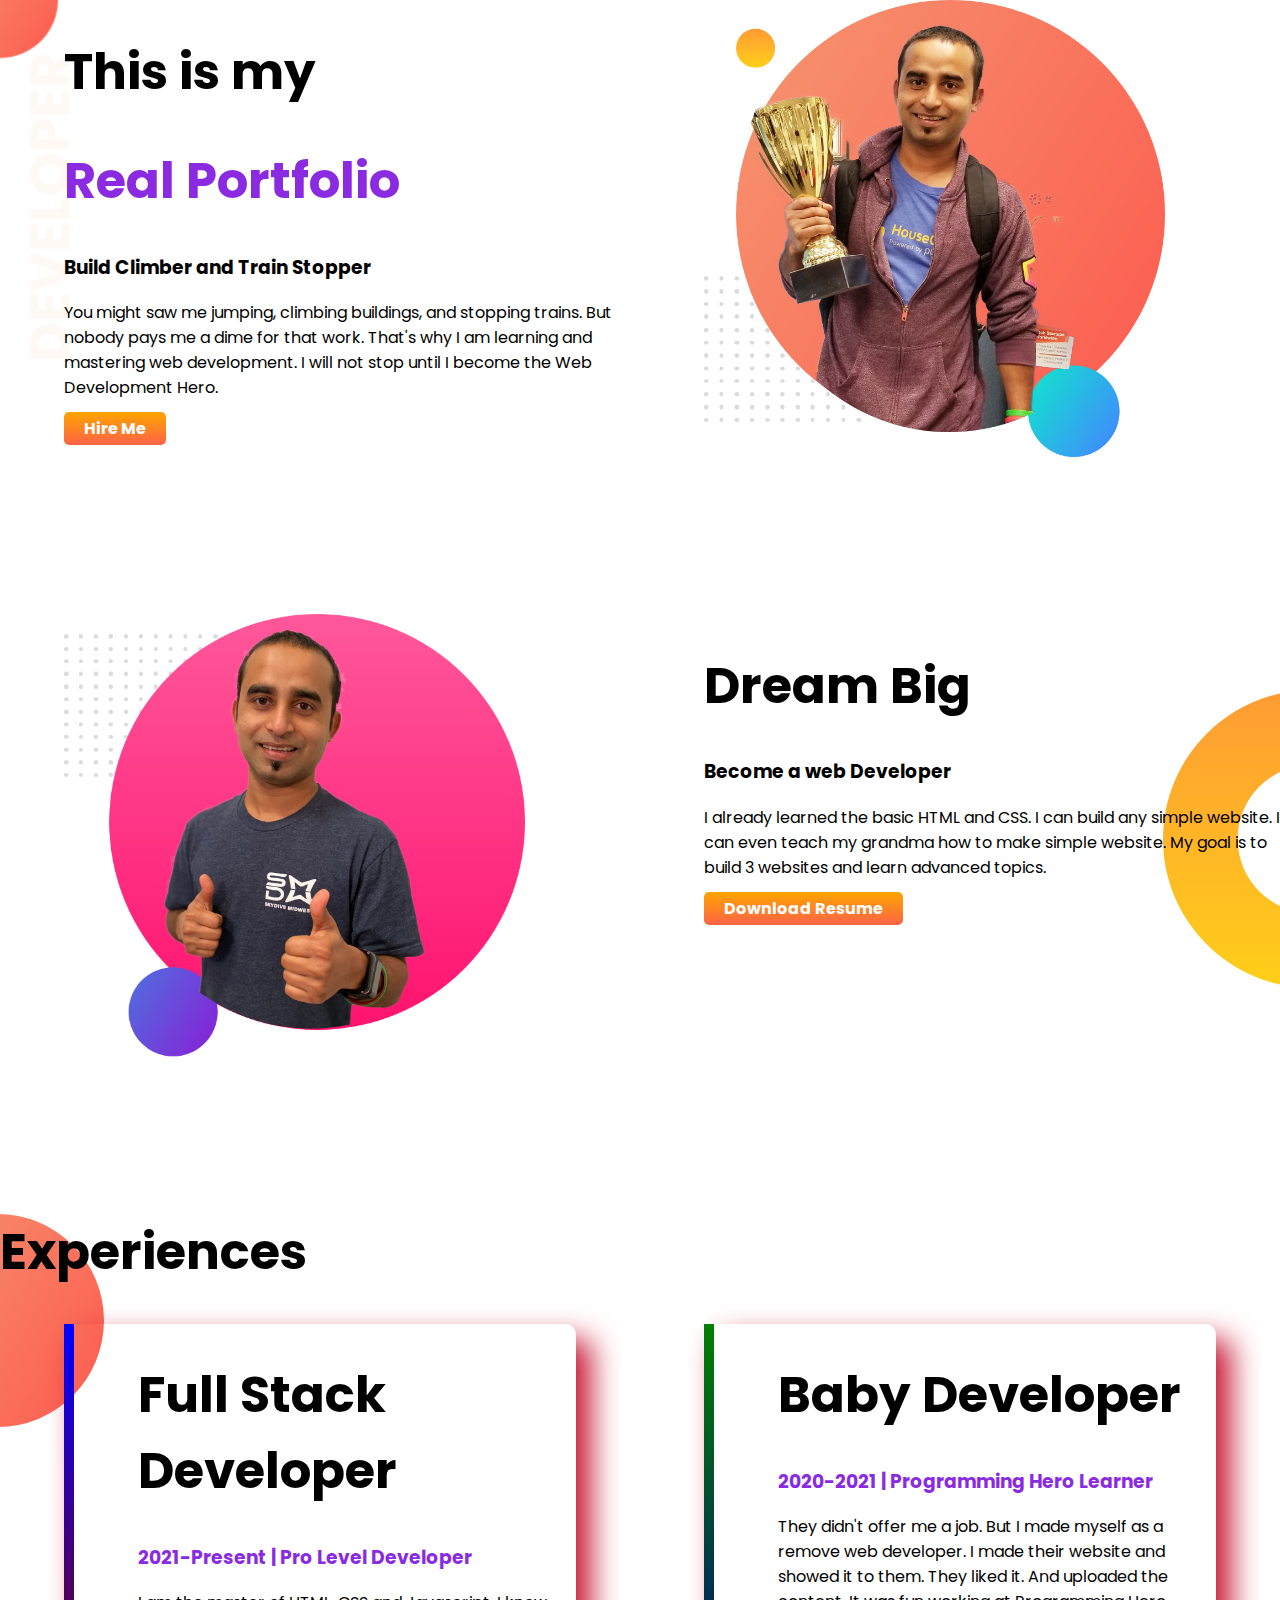
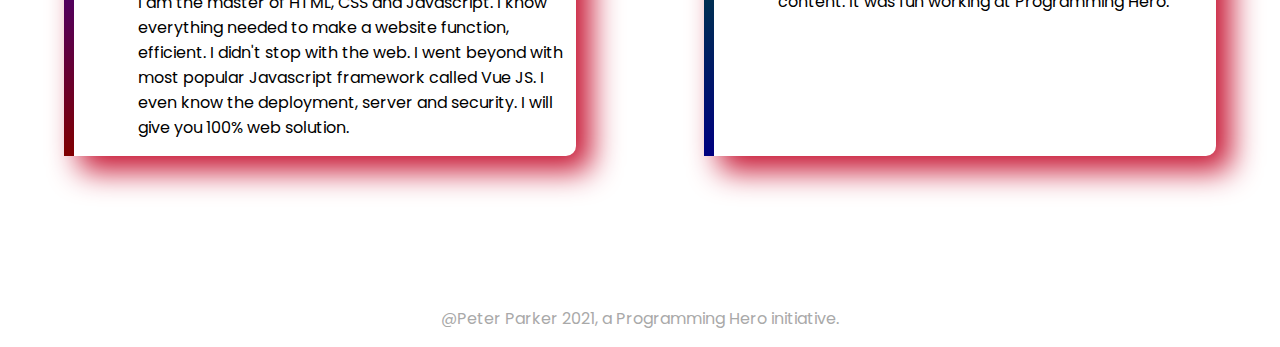
<file: index.html>
<!DOCTYPE html>
<html lang="en">
  <head>
    <meta charset="UTF-8" />
    <meta http-equiv="X-UA-Compatible" content="IE=edge" />
    <meta name="viewport" content="width=device-width, initial-scale=1.0" />
    <title>A Portfolio</title>
    <link rel="preconnect" href="https://fonts.googleapis.com" />
    <link rel="preconnect" href="https://fonts.gstatic.com" crossorigin />
    <link
      href="https://fonts.googleapis.com/css2?family=Poppins&display=swap"
      rel="stylesheet"
    />

    <link rel="stylesheet" href="style.css" />
  </head>
  <body>
    <section class="first-portion flex-container">
      <div class="width">
        <h1>This is my</h1>
        <h1><span class="blue-color"> Real Portfolio</span></h1>
        <h3>Build Climber and Train Stopper</h3>

        <p>
          You might saw me jumping, climbing buildings, and stopping trains. But
          nobody pays me a dime for that work. That's why I am learning and
          mastering web development. I will not stop until I become the Web
          Development Hero.
        </p>
        <a target="_blank" class="link-buttoun" href="https://www.linkedin.com/"
          >Hire Me</a
        >
      </div>
      <div class="width">
        <img src="images/jhankar.png" alt="A photo of Jhangkar vai." />
      </div>
    </section>
    <section class="second-portion flex-container">
      <div class="width">
        <img src="images/jhankar2.png" alt="A picture of Jhangkar vai." />
      </div>
      <div class="width">
        <h1>Dream Big</h1>
        <h3>Become a web Developer</h3>
        <p>
          I already learned the basic HTML and CSS. I can build any simple
          website. I can even teach my grandma how to make simple website. My
          goal is to build 3 websites and learn advanced topics.
        </p>
        <a
          target="_blank"
          class="link-buttoun"
          href="https://programminghero1.github.io/developer-portfolio/"
          >Download Resume</a
        >
      </div>
    </section>
    <section class="third-portion third-portion-containe">
      <div>
        <h1>Experiences</h1>
      </div>
      <div class="flex-container">
        <div id="full-stack" class="experience-item">
          <h1>Full Stack Developer</h1>
          <h3 class="blue-color">2021-Present | Pro Level Developer</h3>
          <p>
            I am the master of HTML, CSS and Javascript. I know everything
            needed to make a website function, efficient. I didn't stop with the
            web. I went beyond with most popular Javascript framework called Vue
            JS. I even know the deployment, server and security. I will give you
            100% web solution.
          </p>
        </div>
        <div id="baby" class="experience-item">
          <h1>Baby Developer</h1>
          <h3 class="blue-color">2020-2021 | Programming Hero Learner</h3>
          <p>
            They didn't offer me a job. But I made myself as a remove web
            developer. I made their website and showed it to them. They liked
            it. And uploaded the content. It was fun working at Programming
            Hero.
          </p>
        </div>
      </div>
    </section>
    <footer>
      <p>@Peter Parker 2021, a Programming Hero initiative.</p>
    </footer>
  </body>
</html>
</file>
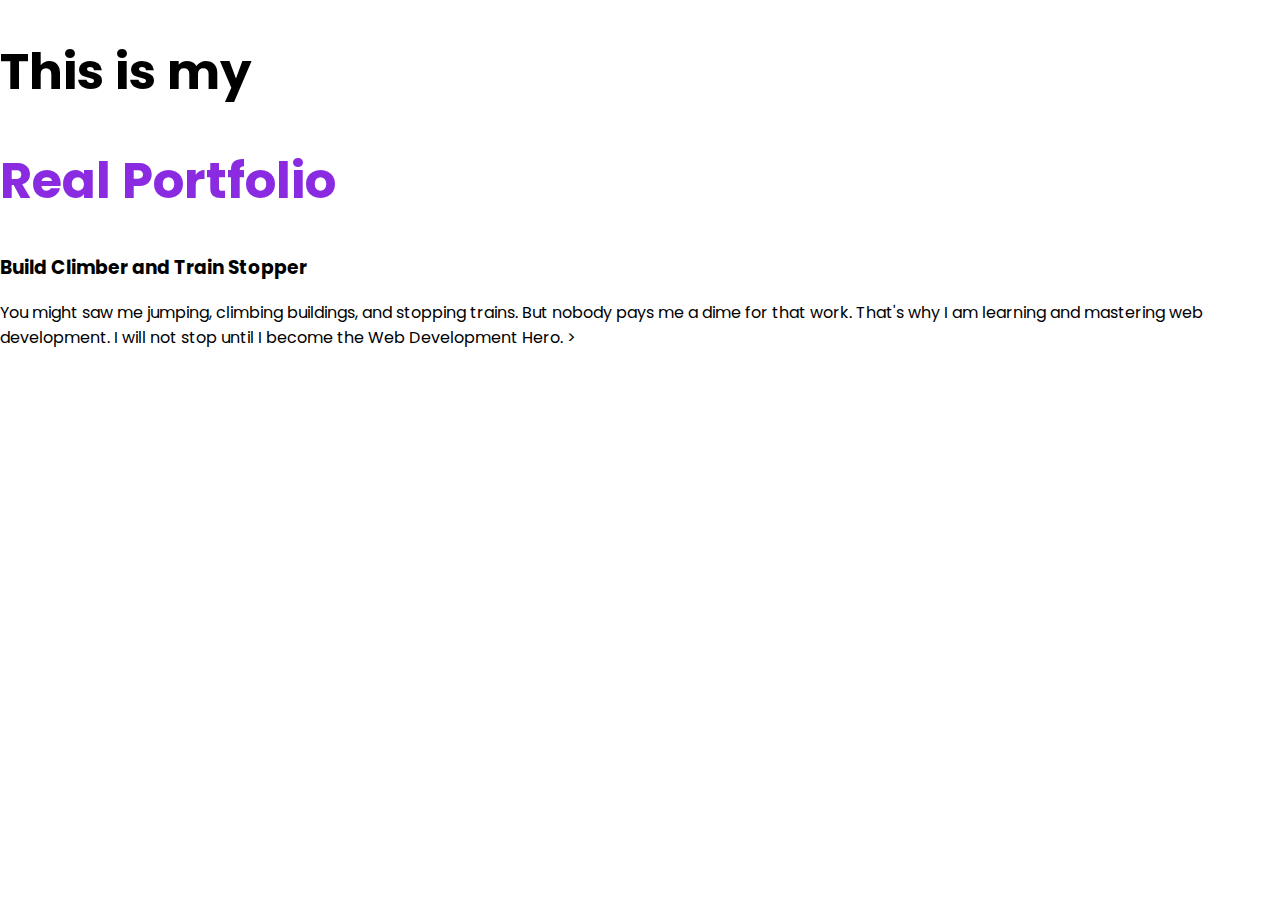
<file: index2.html>
<!DOCTYPE html>
<html lang="en">
  <head>
    <meta charset="UTF-8" />
    <meta http-equiv="X-UA-Compatible" content="IE=edge" />
    <meta name="viewport" content="width=device-width, initial-scale=1.0" />
    <title>Document</title>
    <link rel="preconnect" href="https://fonts.googleapis.com" />
    <link rel="preconnect" href="https://fonts.gstatic.com" crossorigin />
    <link
      href="https://fonts.googleapis.com/css2?family=Poppins&display=swap"
      rel="stylesheet"
    />

    <link rel="stylesheet" href="style.css" />
  </head>
  <body>
    <div>
      <h1>This is my</h1>
      <h1><span class="blue-color"> Real Portfolio</span></h1>
      <h3>Build Climber and Train Stopper</h3>
      <p class="half-width">
        You might saw me jumping, climbing buildings, and stopping trains. But
        nobody pays me a dime for that work. That's why I am learning and
        mastering web development. I will not stop until I become the Web
        Development Hero. >
      </p>
    </div>
  </body>
</html>
</file>
<file: style.css>
body {
  font-family: "Poppins", sans-serif;
  margin: 0;
}
h1 {
  font-size: 50px;
}
.blue-color {
  color: blueviolet;
}
.first-portion {
  background-image: url(images/top-banner.png);
  background-repeat: no-repeat;
}
.width {
  width: 50%;
  padding-left: 5%;
}
.width img {
  width: 80%;
}
.flex-container {
  display: flex;
  margin-bottom: 150px;
}
.link-buttoun {
  text-decoration: none;
  background-image: linear-gradient(orange, tomato);
  color: white;
  font-weight: 700;
  padding: 5px 20px;
  border-radius: 5px;
}
.second-portion {
  background-image: url(images/dream-bg.png);
  background-repeat: no-repeat;
  background-position: right;
}
.third-portion {
  background-image: url(images/exp-bg.png);
  background-repeat: no-repeat;
}
.third-portion-container {
  display: flex;
  margin-bottom: 150px;
}
#full-stack {
  border-left: 10px solid;
  border-image: linear-gradient(blue, maroon);
  border-image-slice: 1;
}
#baby {
  border-left: 10px solid;
  border-image: linear-gradient(green, navy);
  border-image-slice: 1;
}
.experience-item {
  width: 50%;
  margin-left: 5%;
  margin-right: 5%;
  padding-left: 5%;
  box-shadow: 15px 15px 30px rgb(199, 20, 50);
  border-radius: 10px;
}
footer p {
  color: darkgrey;
  text-align: center;
}
</file>
